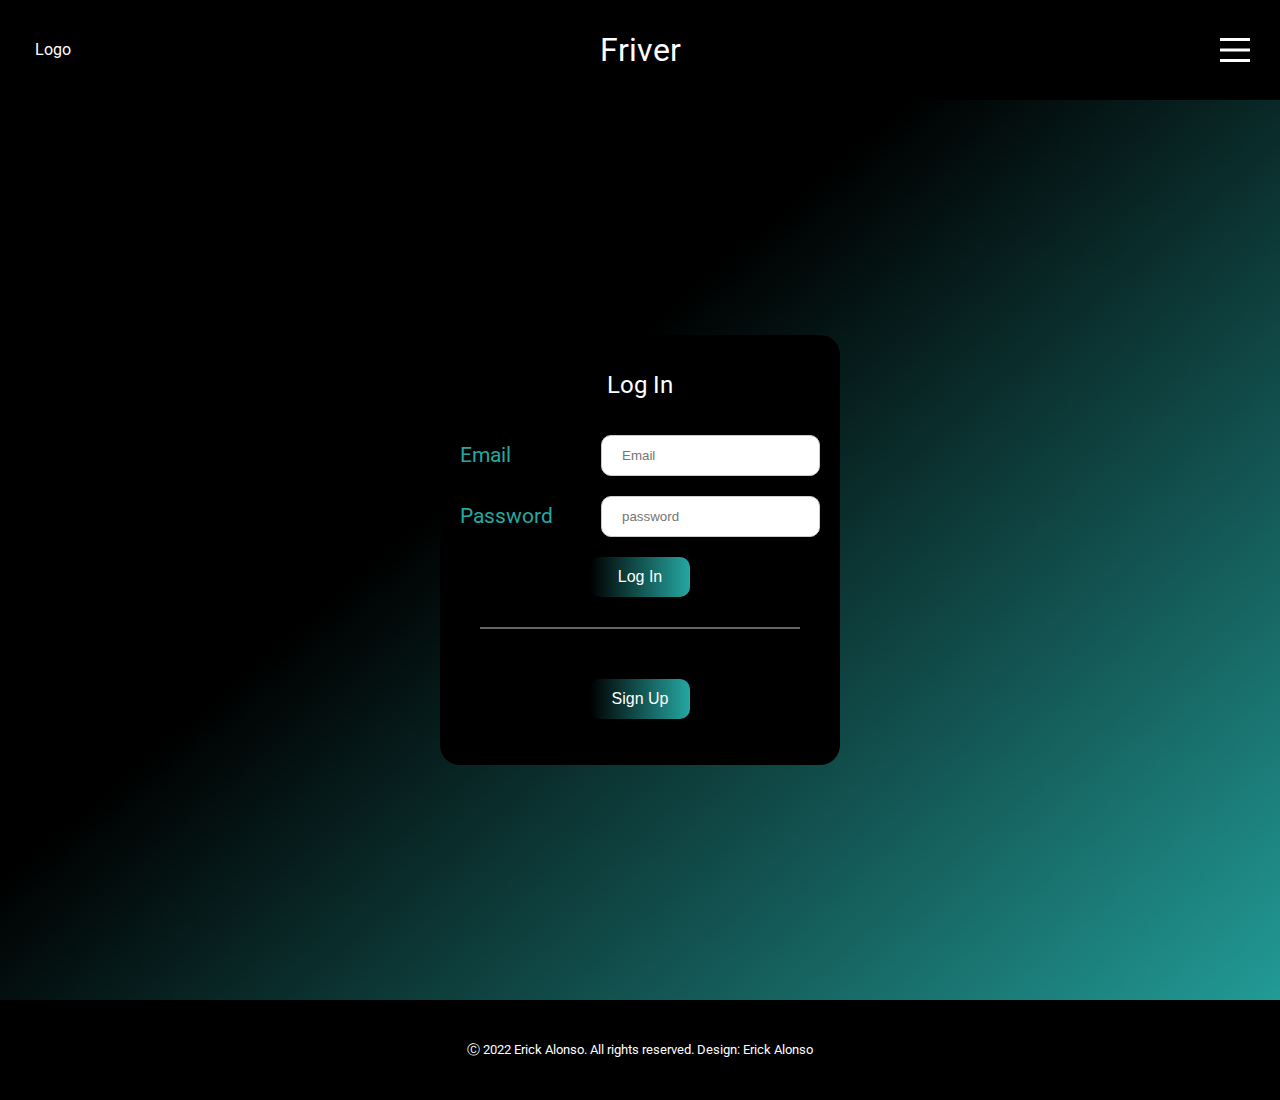
<file: logIn.html>
<!DOCTYPE html>
<html lang="en">
    <head>
        <meta charset="UTF-8">
        <meta http-equiv="X-UA-Compatible" content="IE=edge">
        <meta name="viewport" content="width=device-width, initial-scale=1.0">
        <title>Document</title>
    </head>

    <!-- Fonts -->
    <link rel="preconnect" href="https://fonts.googleapis.com"> 
    <link rel="preconnect" href="https://fonts.gstatic.com" crossorigin> 
    <link href="https://fonts.googleapis.com/css2?family=Roboto:wght@100;300;400;500;700;900&display=swap" rel="stylesheet">

    <!-- Resets -->
    <link rel="stylesheet" href="css/reset.css">
    <link rel="stylesheet" href="css/style.css">

    <!-- componenets -->
    <link rel="stylesheet" href="css/components/navAndSidebar.css">

    <!-- css file -->
    <link rel="stylesheet" href="css/logIn.css">

    <body>

        <div id="dark"></div>

        <!-- Nav -->
        <nav>
            <div id="topBar">
                <i>Logo</i>
                <h2>Friver</h2>
                <div>
                    <button class="menu"  aria-label="Main Menu">
                        <svg width="100" height="100" viewBox="0 0 100 100">
                            <path class="line line1" d="M 20,29.000046 H 80.000231 C 80.000231,29.000046 94.498839,28.817352 94.532987,66.711331 94.543142,77.980673 90.966081,81.670246 85.259173,81.668997 79.552261,81.667751 75.000211,74.999942 75.000211,74.999942 L 25.000021,25.000058" />
                            <path class="line line2" d="M 20,50 H 80" />
                            <path class="line line3" d="M 20,70.999954 H 80.000231 C 80.000231,70.999954 94.498839,71.182648 94.532987,33.288669 94.543142,22.019327 90.966081,18.329754 85.259173,18.331003 79.552261,18.332249 75.000211,25.000058 75.000211,25.000058 L 25.000021,74.999942" />
                        </svg>
                    </button>
                </div>
            </div>
            <div id="sidebarMenu">
                <ul class="sidebarMenuInner">
                    <a href="index.html"><li>Home</li></a>
                    <a href="profilePreview.html"><li>Profile</li></a>
                    <a href="qrCode.html"><li>My QR Code</li></a>
                    <a href=""><li>Settings</li></a>
                    <a href=""><li>Log In</li></a>
                </ul>
            </div>
        </nav>

        <main>
            <form action="">
                <h3>Log In</h3>

                <div>
                    <label for="email">Email</label>
                    <input type="email" placeholder="Email" name="email" required>
                </div>

                <div>
                    <label for="password">Password</label>
                    <input type="password" placeholder="password" name="password" required>
                </div>

                <button class="logIn-button">Log In</button>

                <div class="divider"></div>

                <a href="index.html"><button form class="signUp-button">Sign Up</button></a>
            </form>
        </main>
        
        <footer>
            <h3>&#9400 2022 Erick Alonso. All rights reserved. Design: Erick Alonso</h3>
        </footer>    

        <script src="js/sidebarMenu.js"></script>
    </body>
</html>
</file>
<file: css/style.css>
/* Box Model Hack */
* {
    box-sizing: border-box;
}

/* Clear fix hack */
.clearfix:after {
    content: ".";
    display: block;
    clear: both;
    visibility: hidden;
    line-height: 0;
    height: 0;
}

.clear {
   clear: both;
}

/******************************************
/* BASE STYLES
/* /******************************************* */


body {
    font-family: 'Roboto', sans-serif;
    height: 100%;
    background: linear-gradient(to right bottom , black 40%, #25a7a2) no-repeat;
}

main {
    position: relative;
    color: white;
}

h2{
    font-size: 2rem;
}

h1{
    font-size: 3rem;
}

footer {
    display: flex;
    width: 100%;
    height: 100px;
    background-color: black;
    color: white;
    justify-content: center;
    align-items: center;
    font-size: .8rem;
}
</file>
<file: css/components/navAndSidebar.css>
/* Navigation */

nav {
    position: relative;
    height: 100px;
    width: 100%;
    color: white;
    background-color: black;
    z-index: 999;
}

nav a {
  text-decoration: none;
}

/* #topBar >  h2 {
  color: #25a7a2;
} */

#topBar {
    height: 100px;
    margin: auto 20px;
    display: flex;
    justify-content: space-between;
    align-items: center;
}

#topBar:first-child {
    padding-left: 15px;
}

#topBar > h2 {
    font-size: 2rem;
}


/* Side bar */

#sidebarMenu{
    display: flex;
    justify-content: center;
    position: fixed;
    right: 0;
    width: 200px;
    height: 350px;
    transform: translateX(250px);
    transition: transform 250ms ease-in-out;
    background: black;
    border-bottom-left-radius: 15px;
}

.sidebarMenuInner{
    margin:0;
    padding:0;
    border-top: 1px solid rgba(255, 255, 255, 0.3);
}
.sidebarMenuInner li{
    list-style: none;
    color: #fff;
    text-transform: uppercase;
    font-weight: bold;
    padding: 20px;
    cursor: pointer;
    border-bottom: 1px solid rgba(255, 255, 255, 0.3);
}

.sidebarMenuInner li:hover{
    color: rgb(37, 167, 162);
}


#sidebarMenu.show {
    transform: translateX(0);
}

#dark.show {
  position: fixed;
  height: 100%;
  width: 100%;
  z-index: 99;
  animation: darken .3s linear forwards;
}

@keyframes darken {
  from { background: none; }
  to { background: rgb(0,0,0, 40%);}
}

/* Menu Button */

.menu {
    width: 50px;
    background-color: transparent;
    border: none;
    cursor: pointer;
    display: flex;
    padding: 0;
  }
  .line {
    fill: none;
    stroke: white;
    stroke-width: 6;
    transition: stroke-dasharray 600ms cubic-bezier(0.4, 0, 0.2, 1),
      stroke-dashoffset 600ms cubic-bezier(0.4, 0, 0.2, 1);
  }
  .line1 {
    stroke-dasharray: 60 207;
    stroke-width: 6;
  }
  .line2 {
    stroke-dasharray: 60 60;
    stroke-width: 6;
  }
  .line3 {
    stroke-dasharray: 60 207;
    stroke-width: 6;
  }
  .opened .line1 {
    stroke-dasharray: 90 207;
    stroke-dashoffset: -134;
    stroke-width: 6;
  }
  .opened .line2 {
    stroke-dasharray: 1 60;
    stroke-dashoffset: -30;
    stroke-width: 6;
  }
  .opened .line3 {
    stroke-dasharray: 90 207;
    stroke-dashoffset: -134;
    stroke-width: 6;
  }

.menu:hover *{
  stroke: rgb(37, 167, 162);
}
</file>
<file: css/logIn.css>
main {
    display: flex;
    justify-content: center;
    align-items: center;
    height: 100vh;
}

main form {
    background-color: black;
    height: 430px;
    width: 400px;
    border-radius: 20px;
    text-align: center;
    /* border: 2px solid white; */
}

form h3{
    display: flex;
    justify-content: center;
    height: 100px;
    align-items: center;
    font-size: 1.5rem;
    text-align: center;
}

form div {
    display: flex;
    justify-content: space-between;
    align-items: center;
}

form h3 + div{
    margin-bottom: 20px;
}

label {
    /* display: block; */
    margin-left: 20px;
    /* width: 40%; */
    font-size: 1.3rem;
    color: #25a7a2;
}

input[type=email], input[type=password] {
    /* width: 50%; */
    padding: 12px 20px;
    /* margin: 8px 0; */
    display: inline-block;
    border: 1px solid #ccc;
    border-radius: 10px;
    box-sizing: border-box;
    margin-right: 20px;
}

.divider {
    width: 80%;
    margin: 30px auto;
    border: 1px solid rgb(168, 168, 168, 0.6);
}

.logIn-button, .signUp-button {
    width: 100px;
    height: 40px;
    color: white;
    background: linear-gradient(to right, black, #25a7a2);
    border: none;
    border-radius: 10px;
    margin-top: 20px;
    font-size: 1rem;
}

.logIn-button:hover, .signUp-button:hover {
    transform: scale(.9);
}
</file>
